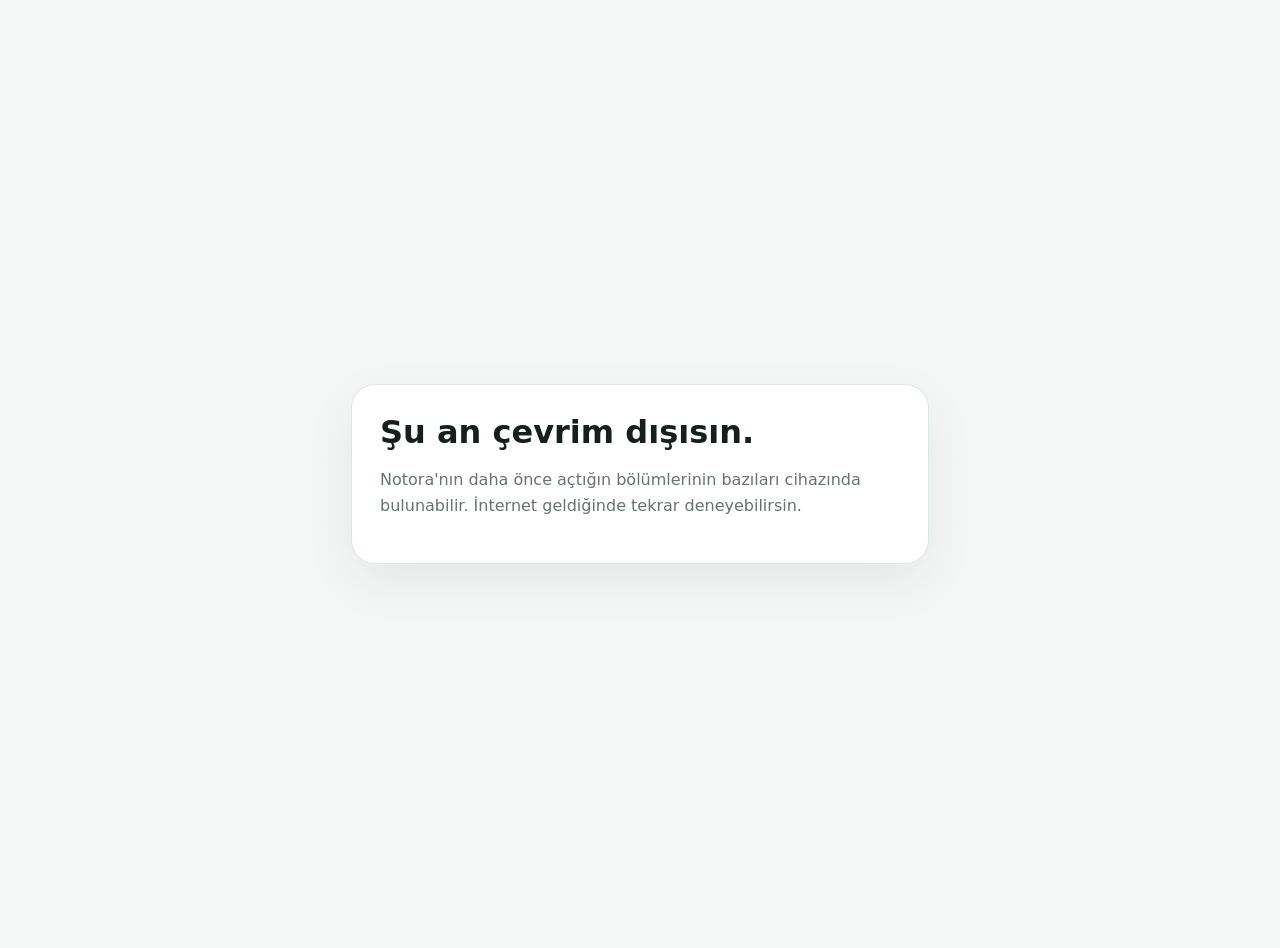
<file: offline.html>
<!doctype html><html lang="tr"><meta charset="utf-8"><meta name="viewport" content="width=device-width,initial-scale=1"><title>Notora — Çevrim dışı</title><style>body{font-family:system-ui;margin:0;background:#f4f7f5;color:#15201b;display:grid;place-items:center;min-height:100vh;padding:24px}.card{max-width:520px;background:#fff;border:1px solid #dfe8e3;border-radius:24px;padding:28px;box-shadow:0 18px 50px rgba(18,45,36,.07)}h1{margin:0 0 10px}p{color:#66746d;line-height:1.6}</style><div class="card"><h1>Şu an çevrim dışısın.</h1><p>Notora'nın daha önce açtığın bölümlerinin bazıları cihazında bulunabilir. İnternet geldiğinde tekrar deneyebilirsin.</p></div>
</file>
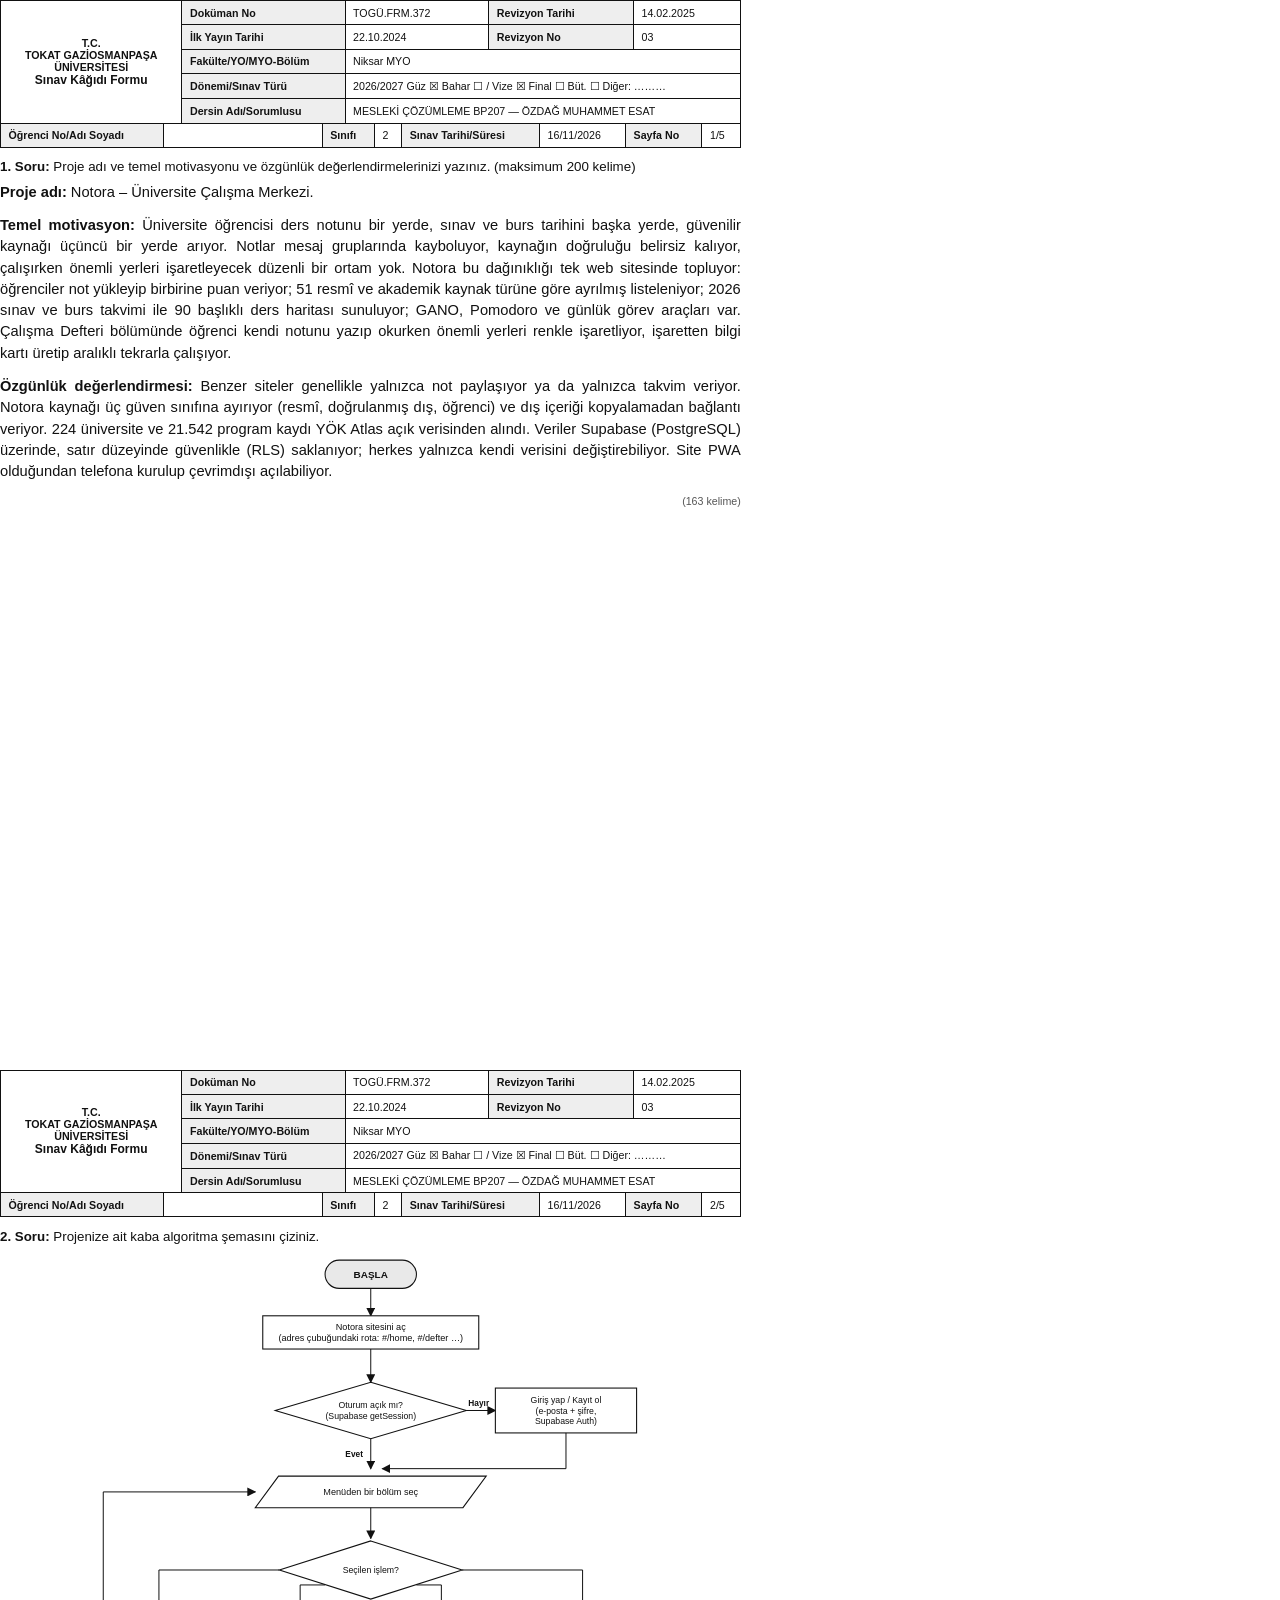
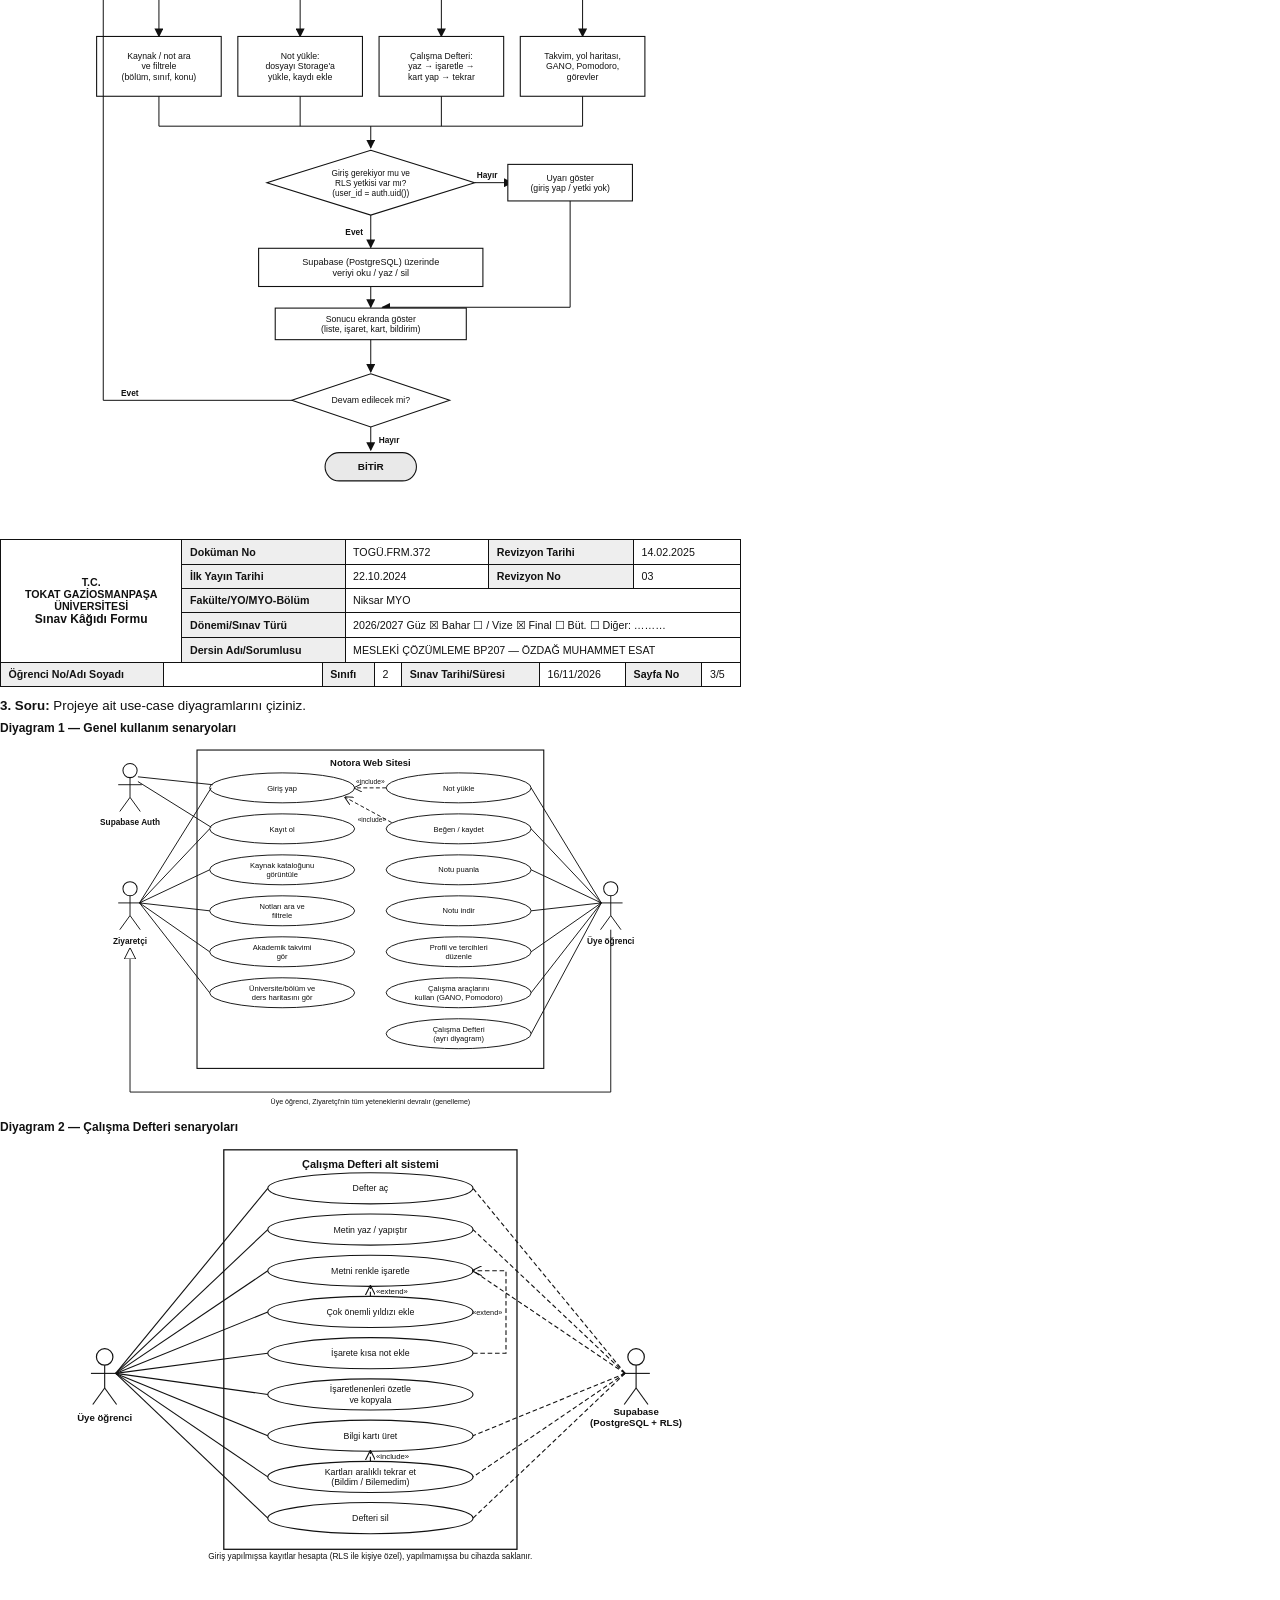
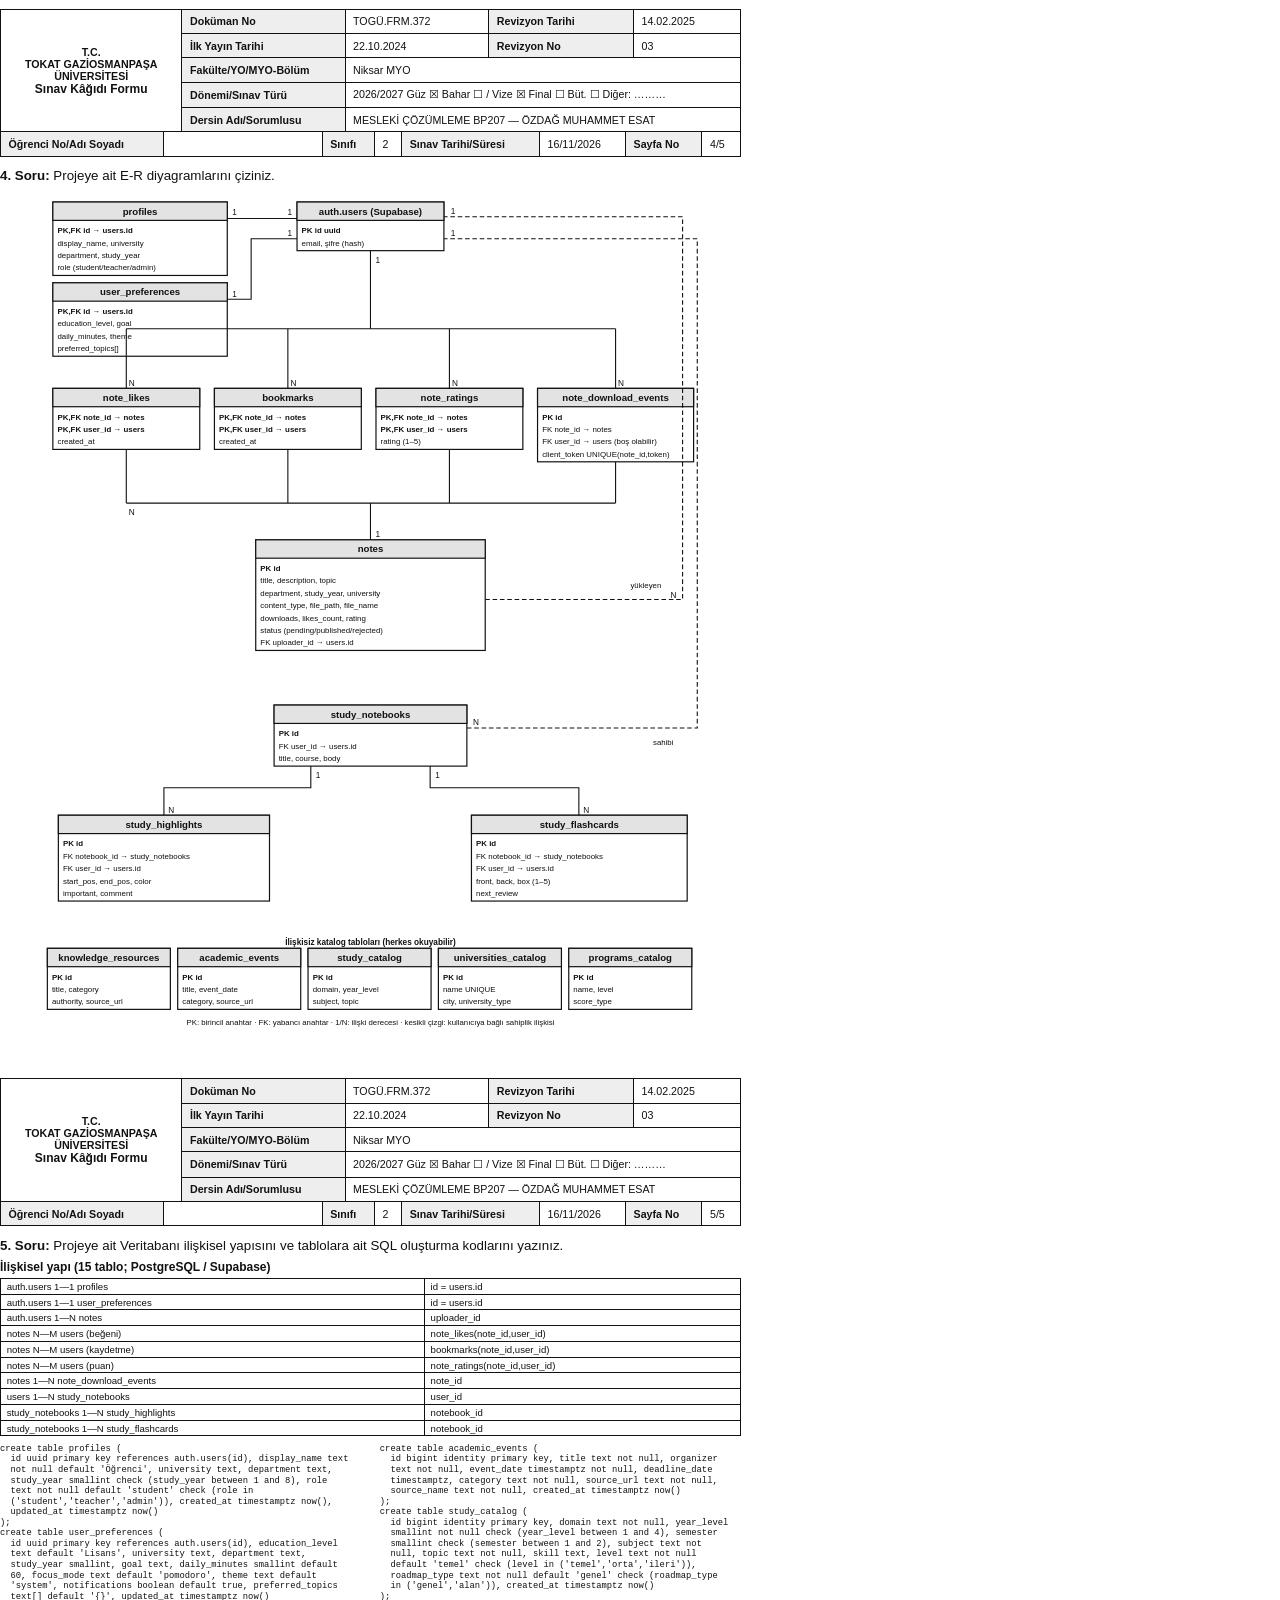
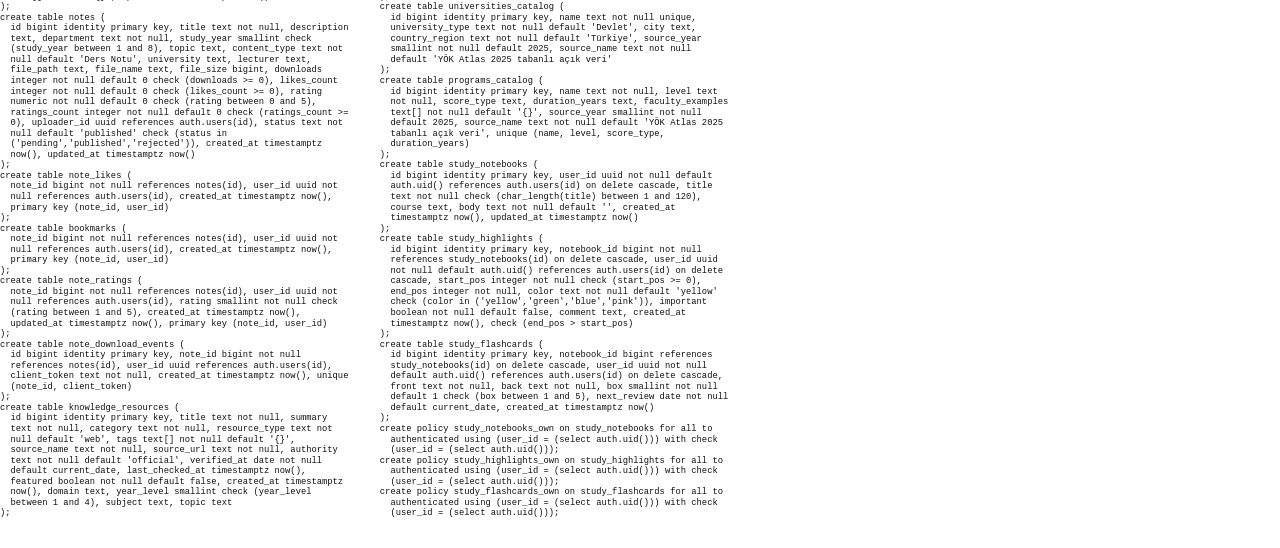
<file: belge/Notora_Sinav_Belgesi.html>
<!doctype html><html lang="tr"><head><meta charset="utf-8"><title>Notora — Mesleki Çözümleme Sınav Belgesi</title><style>
@page{size:A4;margin:7mm}
*{box-sizing:border-box}
html{color-scheme:light}body{font-family:Arial,Helvetica,sans-serif;color:#111;background:#fff;margin:0;font-size:10pt}
.sheet{width:196mm;height:283mm;page-break-after:always;overflow:hidden;position:relative}
.sheet:last-child{page-break-after:auto}
table{border-collapse:collapse;width:100%}
td{border:1px solid #111;padding:1.5mm 2mm;font-size:8pt;vertical-align:middle}
.hd td.logo{width:48mm;text-align:center;font-size:8pt}.hd .logo span{font-size:9pt;font-weight:bold}
.k{background:#eee;font-weight:bold;white-space:nowrap}
.hd2{margin-top:-1px}.hd2 .fill{width:42mm}
.q{margin:3mm 0 2mm;font-size:10pt}
.prose p{margin:0 0 3.2mm;line-height:1.45;font-size:11pt;text-align:justify}
.prose .wc{font-size:8pt;color:#555;text-align:right}
.dia-wrap{text-align:center}
.dia{width:100%;height:auto;font-family:Arial,Helvetica,sans-serif}
#p2 .dia{max-height:222mm;width:auto;max-width:100%}
.two .dia{max-height:98mm}
#p3 .two .dia:nth-of-type(2){max-height:112mm}
.cap{font-weight:bold;font-size:9pt;margin:2mm 0 1mm;text-align:left}
#p4 .dia{max-height:222mm;width:auto;max-width:100%}
.rel{margin-bottom:2mm}.rel td{font-size:7.2pt;padding:.5mm 1.5mm}
.sql{column-count:2;column-gap:5mm;font-family:Consolas,'Courier New',monospace;font-size:6.6pt;line-height:1.2;margin:0;white-space:pre-wrap;word-break:break-all}
</style></head><body>
<div class="sheet" id="p1">
 <table class="hd">
  <tr><td rowspan="5" class="logo"><b>T.C.<br>TOKAT GAZİOSMANPAŞA<br>ÜNİVERSİTESİ</b><br><span>Sınav Kâğıdı Formu</span></td>
      <td class="k">Doküman No</td><td>TOGÜ.FRM.372</td><td class="k">Revizyon Tarihi</td><td>14.02.2025</td></tr>
  <tr><td class="k">İlk Yayın Tarihi</td><td>22.10.2024</td><td class="k">Revizyon No</td><td>03</td></tr>
  <tr><td class="k">Fakülte/YO/MYO-Bölüm</td><td colspan="3">Niksar MYO</td></tr>
  <tr><td class="k">Dönemi/Sınav Türü</td><td colspan="3">2026/2027 Güz ☒ Bahar ☐ / Vize ☒ Final ☐ Büt. ☐ Diğer: ………</td></tr>
  <tr><td class="k">Dersin Adı/Sorumlusu</td><td colspan="3">MESLEKİ ÇÖZÜMLEME BP207 — ÖZDAĞ MUHAMMET ESAT</td></tr>
 </table>
 <table class="hd2"><tr><td class="k">Öğrenci No/Adı Soyadı</td><td class="fill">&nbsp;</td><td class="k">Sınıfı</td><td>2</td><td class="k">Sınav Tarihi/Süresi</td><td>16/11/2026</td><td class="k">Sayfa No</td><td>1/5</td></tr></table>
 <div class="q"><b>1. Soru:</b> Proje adı ve temel motivasyonu ve özgünlük değerlendirmelerinizi yazınız. (maksimum 200 kelime)</div>
<div class="body prose"><p><b>Proje adı:</b> Notora – Üniversite Çalışma Merkezi.</p><p><b>Temel motivasyon:</b> Üniversite öğrencisi ders notunu bir yerde, sınav ve burs tarihini başka yerde, güvenilir kaynağı üçüncü bir yerde arıyor. Notlar mesaj gruplarında kayboluyor, kaynağın doğruluğu belirsiz kalıyor, çalışırken önemli yerleri işaretleyecek düzenli bir ortam yok. Notora bu dağınıklığı tek web sitesinde topluyor: öğrenciler not yükleyip birbirine puan veriyor; 51 resmî ve akademik kaynak türüne göre ayrılmış listeleniyor; 2026 sınav ve burs takvimi ile 90 başlıklı ders haritası sunuluyor; GANO, Pomodoro ve günlük görev araçları var. Çalışma Defteri bölümünde öğrenci kendi notunu yazıp okurken önemli yerleri renkle işaretliyor, işaretten bilgi kartı üretip aralıklı tekrarla çalışıyor.</p><p><b>Özgünlük değerlendirmesi:</b> Benzer siteler genellikle yalnızca not paylaşıyor ya da yalnızca takvim veriyor. Notora kaynağı üç güven sınıfına ayırıyor (resmî, doğrulanmış dış, öğrenci) ve dış içeriği kopyalamadan bağlantı veriyor. 224 üniversite ve 21.542 program kaydı YÖK Atlas açık verisinden alındı. Veriler Supabase (PostgreSQL) üzerinde, satır düzeyinde güvenlikle (RLS) saklanıyor; herkes yalnızca kendi verisini değiştirebiliyor. Site PWA olduğundan telefona kurulup çevrimdışı açılabiliyor.</p><p class="wc">(163 kelime)</p></div></div>
<div class="sheet" id="p2">
 <table class="hd">
  <tr><td rowspan="5" class="logo"><b>T.C.<br>TOKAT GAZİOSMANPAŞA<br>ÜNİVERSİTESİ</b><br><span>Sınav Kâğıdı Formu</span></td>
      <td class="k">Doküman No</td><td>TOGÜ.FRM.372</td><td class="k">Revizyon Tarihi</td><td>14.02.2025</td></tr>
  <tr><td class="k">İlk Yayın Tarihi</td><td>22.10.2024</td><td class="k">Revizyon No</td><td>03</td></tr>
  <tr><td class="k">Fakülte/YO/MYO-Bölüm</td><td colspan="3">Niksar MYO</td></tr>
  <tr><td class="k">Dönemi/Sınav Türü</td><td colspan="3">2026/2027 Güz ☒ Bahar ☐ / Vize ☒ Final ☐ Büt. ☐ Diğer: ………</td></tr>
  <tr><td class="k">Dersin Adı/Sorumlusu</td><td colspan="3">MESLEKİ ÇÖZÜMLEME BP207 — ÖZDAĞ MUHAMMET ESAT</td></tr>
 </table>
 <table class="hd2"><tr><td class="k">Öğrenci No/Adı Soyadı</td><td class="fill">&nbsp;</td><td class="k">Sınıfı</td><td>2</td><td class="k">Sınav Tarihi/Süresi</td><td>16/11/2026</td><td class="k">Sayfa No</td><td>2/5</td></tr></table>
 <div class="q"><b>2. Soru:</b> Projenize ait kaba algoritma şemasını çiziniz.</div>
<div class="body dia-wrap"><svg xmlns="http://www.w3.org/2000/svg" viewBox="0 0 700 1010" class="dia" ><defs><marker id="ar" markerWidth="9" markerHeight="9" refX="8" refY="4.5" orient="auto"><path d="M0,0 L9,4.5 L0,9 z" fill="#111"/></marker><marker id="gen" markerWidth="12" markerHeight="12" refX="11" refY="6" orient="auto"><path d="M0,0 L12,6 L0,12 z" fill="#fff" stroke="#111"/></marker><marker id="ar2" markerWidth="9" markerHeight="9" refX="8" refY="4.5" orient="auto"><path d="M0,0 L9,4.5 L0,9" fill="none" stroke="#111"/></marker></defs><rect x="295" y="11" width="110" height="34" rx="17" fill="#e9e9e9" stroke="#111" stroke-width="1.3"/><text x="350" y="32.2" font-size="12" text-anchor="middle" font-weight="bold" fill="#111">BAŞLA</text><path d="M350,45 L350,78" fill="none" stroke="#111" stroke-width="1.2" marker-end="url(#ar)"/><rect x="220.0" y="78.0" width="260" height="40" fill="#fff" stroke="#111" stroke-width="1.3"/><text x="350" y="95.3" font-size="11" text-anchor="middle" font-weight="normal" fill="#111">Notora sitesini aç</text><text x="350" y="108.3" font-size="11" text-anchor="middle" font-weight="normal" fill="#111">(adres çubuğundaki rota: #/home, #/defter …)</text><path d="M350,118 L350,158" fill="none" stroke="#111" stroke-width="1.2" marker-end="url(#ar)"/><polygon points="350,158.0 465.0,192 350,226.0 235.0,192" fill="#fff" stroke="#111" stroke-width="1.3"/><text x="350" y="189.4" font-size="10.5" text-anchor="middle" font-weight="normal" fill="#111">Oturum açık mı?</text><text x="350" y="201.9" font-size="10.5" text-anchor="middle" font-weight="normal" fill="#111">(Supabase getSession)</text><path d="M465,192 L500,192" fill="none" stroke="#111" stroke-width="1.2" marker-end="url(#ar)"/><text x="480" y="186.5" font-size="10" text-anchor="middle" font-weight="bold" fill="#111">Hayır</text><rect x="500.0" y="165.0" width="170" height="54" fill="#fff" stroke="#111" stroke-width="1.3"/><text x="585" y="183.2" font-size="10.5" text-anchor="middle" font-weight="normal" fill="#111">Giriş yap / Kayıt ol</text><text x="585" y="195.7" font-size="10.5" text-anchor="middle" font-weight="normal" fill="#111">(e-posta + şifre,</text><text x="585" y="208.2" font-size="10.5" text-anchor="middle" font-weight="normal" fill="#111">Supabase Auth)</text><path d="M585,219 L585,262 L364,262" fill="none" stroke="#111" stroke-width="1.2" marker-end="url(#ar)"/><path d="M350,226 L350,262" fill="none" stroke="#111" stroke-width="1.2" marker-end="url(#ar)"/><text x="330" y="247.5" font-size="10" text-anchor="middle" font-weight="bold" fill="#111">Evet</text><polygon points="239.0,271.0 489.0,271.0 461.0,309.0 211.0,309.0" fill="#fff" stroke="#111" stroke-width="1.3"/><text x="350" y="293.9" font-size="11" text-anchor="middle" font-weight="normal" fill="#111">Menüden bir bölüm seç</text><path d="M350,309 L350,346" fill="none" stroke="#111" stroke-width="1.2" marker-end="url(#ar)"/><polygon points="350,349.0 460.0,384 350,419.0 240.0,384" fill="#fff" stroke="#111" stroke-width="1.3"/><text x="350" y="387.7" font-size="10.5" text-anchor="middle" font-weight="normal" fill="#111">Seçilen işlem?</text><path d="M240,384 L95,384 L95,464" fill="none" stroke="#111" stroke-width="1.2" marker-end="url(#ar)"/><path d="M295,402 L265,402 L265,464" fill="none" stroke="#111" stroke-width="1.2" marker-end="url(#ar)"/><path d="M405,402 L435,402 L435,464" fill="none" stroke="#111" stroke-width="1.2" marker-end="url(#ar)"/><path d="M460,384 L605,384 L605,464" fill="none" stroke="#111" stroke-width="1.2" marker-end="url(#ar)"/><rect x="20.0" y="464.0" width="150" height="72" fill="#fff" stroke="#111" stroke-width="1.3"/><text x="95" y="491.2" font-size="10.5" text-anchor="middle" font-weight="normal" fill="#111">Kaynak / not ara</text><text x="95" y="503.7" font-size="10.5" text-anchor="middle" font-weight="normal" fill="#111">ve filtrele</text><text x="95" y="516.2" font-size="10.5" text-anchor="middle" font-weight="normal" fill="#111">(bölüm, sınıf, konu)</text><rect x="190.0" y="464.0" width="150" height="72" fill="#fff" stroke="#111" stroke-width="1.3"/><text x="265" y="491.2" font-size="10.5" text-anchor="middle" font-weight="normal" fill="#111">Not yükle:</text><text x="265" y="503.7" font-size="10.5" text-anchor="middle" font-weight="normal" fill="#111">dosyayı Storage&#x27;a</text><text x="265" y="516.2" font-size="10.5" text-anchor="middle" font-weight="normal" fill="#111">yükle, kaydı ekle</text><rect x="360.0" y="464.0" width="150" height="72" fill="#fff" stroke="#111" stroke-width="1.3"/><text x="435" y="491.2" font-size="10.5" text-anchor="middle" font-weight="normal" fill="#111">Çalışma Defteri:</text><text x="435" y="503.7" font-size="10.5" text-anchor="middle" font-weight="normal" fill="#111">yaz → işaretle →</text><text x="435" y="516.2" font-size="10.5" text-anchor="middle" font-weight="normal" fill="#111">kart yap → tekrar</text><rect x="530.0" y="464.0" width="150" height="72" fill="#fff" stroke="#111" stroke-width="1.3"/><text x="605" y="491.2" font-size="10.5" text-anchor="middle" font-weight="normal" fill="#111">Takvim, yol haritası,</text><text x="605" y="503.7" font-size="10.5" text-anchor="middle" font-weight="normal" fill="#111">GANO, Pomodoro,</text><text x="605" y="516.2" font-size="10.5" text-anchor="middle" font-weight="normal" fill="#111">görevler</text><path d="M95,536 L95,572" fill="none" stroke="#111" stroke-width="1.2"/><path d="M265,536 L265,572" fill="none" stroke="#111" stroke-width="1.2"/><path d="M435,536 L435,572" fill="none" stroke="#111" stroke-width="1.2"/><path d="M605,536 L605,572" fill="none" stroke="#111" stroke-width="1.2"/><path d="M95,572 L605,572" fill="none" stroke="#111" stroke-width="1.2"/><path d="M350,572 L350,598" fill="none" stroke="#111" stroke-width="1.2" marker-end="url(#ar)"/><polygon points="350,601.0 475.0,640 350,679.0 225.0,640" fill="#fff" stroke="#111" stroke-width="1.3"/><text x="350" y="631.5" font-size="10" text-anchor="middle" font-weight="normal" fill="#111">Giriş gerekiyor mu ve</text><text x="350" y="643.5" font-size="10" text-anchor="middle" font-weight="normal" fill="#111">RLS yetkisi var mı?</text><text x="350" y="655.5" font-size="10" text-anchor="middle" font-weight="normal" fill="#111">(user_id = auth.uid())</text><path d="M475,640 L520,640" fill="none" stroke="#111" stroke-width="1.2" marker-end="url(#ar)"/><text x="490" y="634.5" font-size="10" text-anchor="middle" font-weight="bold" fill="#111">Hayır</text><rect x="515.0" y="618.0" width="150" height="44" fill="#fff" stroke="#111" stroke-width="1.3"/><text x="590" y="637.4" font-size="10.5" text-anchor="middle" font-weight="normal" fill="#111">Uyarı göster</text><text x="590" y="649.9" font-size="10.5" text-anchor="middle" font-weight="normal" fill="#111">(giriş yap / yetki yok)</text><path d="M590,662 L590,790 L364,790" fill="none" stroke="#111" stroke-width="1.2" marker-end="url(#ar)"/><path d="M350,679 L350,718" fill="none" stroke="#111" stroke-width="1.2" marker-end="url(#ar)"/><text x="330" y="703.5" font-size="10" text-anchor="middle" font-weight="bold" fill="#111">Evet</text><rect x="215.0" y="719.0" width="270" height="46" fill="#fff" stroke="#111" stroke-width="1.3"/><text x="350" y="739.4" font-size="11" text-anchor="middle" font-weight="normal" fill="#111">Supabase (PostgreSQL) üzerinde</text><text x="350" y="752.4" font-size="11" text-anchor="middle" font-weight="normal" fill="#111">veriyi oku / yaz / sil</text><path d="M350,765 L350,790" fill="none" stroke="#111" stroke-width="1.2" marker-end="url(#ar)"/><rect x="235.0" y="791.0" width="230" height="38" fill="#fff" stroke="#111" stroke-width="1.3"/><text x="350" y="807.4" font-size="10.5" text-anchor="middle" font-weight="normal" fill="#111">Sonucu ekranda göster</text><text x="350" y="819.9" font-size="10.5" text-anchor="middle" font-weight="normal" fill="#111">(liste, işaret, kart, bildirim)</text><path d="M350,829 L350,868" fill="none" stroke="#111" stroke-width="1.2" marker-end="url(#ar)"/><polygon points="350,870.0 445.0,902 350,934.0 255.0,902" fill="#fff" stroke="#111" stroke-width="1.3"/><text x="350" y="905.7" font-size="10.5" text-anchor="middle" font-weight="normal" fill="#111">Devam edilecek mi?</text><path d="M255,902 L28,902 L28,290 L211,290" fill="none" stroke="#111" stroke-width="1.2" marker-end="url(#ar)"/><text x="60" y="896.5" font-size="10" text-anchor="middle" font-weight="bold" fill="#111">Evet</text><path d="M350,934 L350,962" fill="none" stroke="#111" stroke-width="1.2" marker-end="url(#ar)"/><text x="372" y="953.5" font-size="10" text-anchor="middle" font-weight="bold" fill="#111">Hayır</text><rect x="295" y="965" width="110" height="34" rx="17" fill="#e9e9e9" stroke="#111" stroke-width="1.3"/><text x="350" y="986.2" font-size="12" text-anchor="middle" font-weight="bold" fill="#111">BİTİR</text></svg></div></div>
<div class="sheet" id="p3">
 <table class="hd">
  <tr><td rowspan="5" class="logo"><b>T.C.<br>TOKAT GAZİOSMANPAŞA<br>ÜNİVERSİTESİ</b><br><span>Sınav Kâğıdı Formu</span></td>
      <td class="k">Doküman No</td><td>TOGÜ.FRM.372</td><td class="k">Revizyon Tarihi</td><td>14.02.2025</td></tr>
  <tr><td class="k">İlk Yayın Tarihi</td><td>22.10.2024</td><td class="k">Revizyon No</td><td>03</td></tr>
  <tr><td class="k">Fakülte/YO/MYO-Bölüm</td><td colspan="3">Niksar MYO</td></tr>
  <tr><td class="k">Dönemi/Sınav Türü</td><td colspan="3">2026/2027 Güz ☒ Bahar ☐ / Vize ☒ Final ☐ Büt. ☐ Diğer: ………</td></tr>
  <tr><td class="k">Dersin Adı/Sorumlusu</td><td colspan="3">MESLEKİ ÇÖZÜMLEME BP207 — ÖZDAĞ MUHAMMET ESAT</td></tr>
 </table>
 <table class="hd2"><tr><td class="k">Öğrenci No/Adı Soyadı</td><td class="fill">&nbsp;</td><td class="k">Sınıfı</td><td>2</td><td class="k">Sınav Tarihi/Süresi</td><td>16/11/2026</td><td class="k">Sayfa No</td><td>3/5</td></tr></table>
 <div class="q"><b>3. Soru:</b> Projeye ait use-case diyagramlarını çiziniz.</div>
<div class="body dia-wrap two"><div class="cap">Diyagram 1 — Genel kullanım senaryoları</div><svg xmlns="http://www.w3.org/2000/svg" viewBox="0 0 700 470" class="dia" ><defs><marker id="ar" markerWidth="9" markerHeight="9" refX="8" refY="4.5" orient="auto"><path d="M0,0 L9,4.5 L0,9 z" fill="#111"/></marker><marker id="gen" markerWidth="12" markerHeight="12" refX="11" refY="6" orient="auto"><path d="M0,0 L12,6 L0,12 z" fill="#fff" stroke="#111"/></marker><marker id="ar2" markerWidth="9" markerHeight="9" refX="8" refY="4.5" orient="auto"><path d="M0,0 L9,4.5 L0,9" fill="none" stroke="#111"/></marker></defs><rect x="130" y="14" width="440" height="404" fill="none" stroke="#111" stroke-width="1.4"/><text x="350" y="34.2" font-size="12" text-anchor="middle" font-weight="bold" fill="#111">Notora Web Sitesi</text><ellipse cx="238" cy="62" rx="92" ry="19" fill="#fff" stroke="#111" stroke-width="1.2"/><text x="238" y="65.4" font-size="9.6" text-anchor="middle" font-weight="normal" fill="#111">Giriş yap</text><ellipse cx="238" cy="114" rx="92" ry="19" fill="#fff" stroke="#111" stroke-width="1.2"/><text x="238" y="117.4" font-size="9.6" text-anchor="middle" font-weight="normal" fill="#111">Kayıt ol</text><ellipse cx="238" cy="166" rx="92" ry="19" fill="#fff" stroke="#111" stroke-width="1.2"/><text x="238" y="163.6" font-size="9.6" text-anchor="middle" font-weight="normal" fill="#111">Kaynak kataloğunu</text><text x="238" y="175.2" font-size="9.6" text-anchor="middle" font-weight="normal" fill="#111">görüntüle</text><ellipse cx="238" cy="218" rx="92" ry="19" fill="#fff" stroke="#111" stroke-width="1.2"/><text x="238" y="215.6" font-size="9.6" text-anchor="middle" font-weight="normal" fill="#111">Notları ara ve</text><text x="238" y="227.2" font-size="9.6" text-anchor="middle" font-weight="normal" fill="#111">filtrele</text><ellipse cx="238" cy="270" rx="92" ry="19" fill="#fff" stroke="#111" stroke-width="1.2"/><text x="238" y="267.6" font-size="9.6" text-anchor="middle" font-weight="normal" fill="#111">Akademik takvimi</text><text x="238" y="279.2" font-size="9.6" text-anchor="middle" font-weight="normal" fill="#111">gör</text><ellipse cx="238" cy="322" rx="92" ry="19" fill="#fff" stroke="#111" stroke-width="1.2"/><text x="238" y="319.6" font-size="9.6" text-anchor="middle" font-weight="normal" fill="#111">Üniversite/bölüm ve</text><text x="238" y="331.2" font-size="9.6" text-anchor="middle" font-weight="normal" fill="#111">ders haritasını gör</text><ellipse cx="462" cy="62" rx="92" ry="19" fill="#fff" stroke="#111" stroke-width="1.2"/><text x="462" y="65.4" font-size="9.6" text-anchor="middle" font-weight="normal" fill="#111">Not yükle</text><ellipse cx="462" cy="114" rx="92" ry="19" fill="#fff" stroke="#111" stroke-width="1.2"/><text x="462" y="117.4" font-size="9.6" text-anchor="middle" font-weight="normal" fill="#111">Beğen / kaydet</text><ellipse cx="462" cy="166" rx="92" ry="19" fill="#fff" stroke="#111" stroke-width="1.2"/><text x="462" y="169.4" font-size="9.6" text-anchor="middle" font-weight="normal" fill="#111">Notu puanla</text><ellipse cx="462" cy="218" rx="92" ry="19" fill="#fff" stroke="#111" stroke-width="1.2"/><text x="462" y="221.4" font-size="9.6" text-anchor="middle" font-weight="normal" fill="#111">Notu indir</text><ellipse cx="462" cy="270" rx="92" ry="19" fill="#fff" stroke="#111" stroke-width="1.2"/><text x="462" y="267.6" font-size="9.6" text-anchor="middle" font-weight="normal" fill="#111">Profil ve tercihleri</text><text x="462" y="279.2" font-size="9.6" text-anchor="middle" font-weight="normal" fill="#111">düzenle</text><ellipse cx="462" cy="322" rx="92" ry="19" fill="#fff" stroke="#111" stroke-width="1.2"/><text x="462" y="319.6" font-size="9.6" text-anchor="middle" font-weight="normal" fill="#111">Çalışma araçlarını</text><text x="462" y="331.2" font-size="9.6" text-anchor="middle" font-weight="normal" fill="#111">kullan (GANO, Pomodoro)</text><ellipse cx="462" cy="374" rx="92" ry="19" fill="#fff" stroke="#111" stroke-width="1.2"/><text x="462" y="371.6" font-size="9.6" text-anchor="middle" font-weight="normal" fill="#111">Çalışma Defteri</text><text x="462" y="383.2" font-size="9.6" text-anchor="middle" font-weight="normal" fill="#111">(ayrı diyagram)</text><circle cx="45" cy="190" r="9" fill="#fff" stroke="#111" stroke-width="1.3"/><path d="M45,199 L45,224" fill="none" stroke="#111" stroke-width="1.2"/><path d="M30,208 L60,208" fill="none" stroke="#111" stroke-width="1.2"/><path d="M45,224 L32,242" fill="none" stroke="#111" stroke-width="1.2"/><path d="M45,224 L58,242" fill="none" stroke="#111" stroke-width="1.2"/><text x="45" y="259.7" font-size="10.5" text-anchor="middle" font-weight="bold" fill="#111">Ziyaretçi</text><circle cx="655" cy="190" r="9" fill="#fff" stroke="#111" stroke-width="1.3"/><path d="M655,199 L655,224" fill="none" stroke="#111" stroke-width="1.2"/><path d="M640,208 L670,208" fill="none" stroke="#111" stroke-width="1.2"/><path d="M655,224 L642,242" fill="none" stroke="#111" stroke-width="1.2"/><path d="M655,224 L668,242" fill="none" stroke="#111" stroke-width="1.2"/><text x="655" y="259.7" font-size="10.5" text-anchor="middle" font-weight="bold" fill="#111">Üye öğrenci</text><circle cx="45" cy="40" r="9" fill="#fff" stroke="#111" stroke-width="1.3"/><path d="M45,49 L45,74" fill="none" stroke="#111" stroke-width="1.2"/><path d="M30,58 L60,58" fill="none" stroke="#111" stroke-width="1.2"/><path d="M45,74 L32,92" fill="none" stroke="#111" stroke-width="1.2"/><path d="M45,74 L58,92" fill="none" stroke="#111" stroke-width="1.2"/><text x="45" y="109.7" font-size="10.5" text-anchor="middle" font-weight="bold" fill="#111">Supabase Auth</text><path d="M57,208 L148,62" fill="none" stroke="#111" stroke-width="1.2"/><path d="M57,208 L146,114" fill="none" stroke="#111" stroke-width="1.2"/><path d="M57,208 L146,166" fill="none" stroke="#111" stroke-width="1.2"/><path d="M57,208 L146,218" fill="none" stroke="#111" stroke-width="1.2"/><path d="M57,208 L146,270" fill="none" stroke="#111" stroke-width="1.2"/><path d="M57,208 L146,322" fill="none" stroke="#111" stroke-width="1.2"/><path d="M643,208 L554,62" fill="none" stroke="#111" stroke-width="1.2"/><path d="M643,208 L554,114" fill="none" stroke="#111" stroke-width="1.2"/><path d="M643,208 L554,166" fill="none" stroke="#111" stroke-width="1.2"/><path d="M643,208 L554,218" fill="none" stroke="#111" stroke-width="1.2"/><path d="M643,208 L554,270" fill="none" stroke="#111" stroke-width="1.2"/><path d="M643,208 L554,322" fill="none" stroke="#111" stroke-width="1.2"/><path d="M643,208 L554,374" fill="none" stroke="#111" stroke-width="1.2"/><path d="M55,48 L150,58" fill="none" stroke="#111" stroke-width="1.2"/><path d="M55,54 L148,112" fill="none" stroke="#111" stroke-width="1.2"/><path d="M370,62 L330,62" fill="none" stroke="#111" stroke-width="1.2" stroke-dasharray="5,3" marker-end="url(#ar2)"/><text x="350" y="57.0" font-size="8.5" text-anchor="middle" font-weight="normal" fill="#111">«include»</text><path d="M377,106 L318,74" fill="none" stroke="#111" stroke-width="1.2" stroke-dasharray="5,3" marker-end="url(#ar2)"/><text x="352" y="105.0" font-size="8.5" text-anchor="middle" font-weight="normal" fill="#111">«include»</text><path d="M655,242 L655,448 L45,448 L45,266" fill="none" stroke="#111" stroke-width="1.2" marker-end="url(#gen)"/><text x="350" y="463.1" font-size="9" text-anchor="middle" font-weight="normal" fill="#111">Üye öğrenci, Ziyaretçi&#x27;nin tüm yeteneklerini devralır (genelleme)</text></svg><div class="cap">Diyagram 2 — Çalışma Defteri senaryoları</div><svg xmlns="http://www.w3.org/2000/svg" viewBox="0 0 700 462" class="dia" ><defs><marker id="ar" markerWidth="9" markerHeight="9" refX="8" refY="4.5" orient="auto"><path d="M0,0 L9,4.5 L0,9 z" fill="#111"/></marker><marker id="gen" markerWidth="12" markerHeight="12" refX="11" refY="6" orient="auto"><path d="M0,0 L12,6 L0,12 z" fill="#fff" stroke="#111"/></marker><marker id="ar2" markerWidth="9" markerHeight="9" refX="8" refY="4.5" orient="auto"><path d="M0,0 L9,4.5 L0,9" fill="none" stroke="#111"/></marker></defs><rect x="190" y="14" width="320" height="436" fill="none" stroke="#111" stroke-width="1.4"/><text x="350" y="34.2" font-size="12" text-anchor="middle" font-weight="bold" fill="#111">Çalışma Defteri alt sistemi</text><ellipse cx="350" cy="56" rx="112" ry="17" fill="#fff" stroke="#111" stroke-width="1.2"/><text x="350" y="59.4" font-size="9.6" text-anchor="middle" font-weight="normal" fill="#111">Defter aç</text><ellipse cx="350" cy="101" rx="112" ry="17" fill="#fff" stroke="#111" stroke-width="1.2"/><text x="350" y="104.4" font-size="9.6" text-anchor="middle" font-weight="normal" fill="#111">Metin yaz / yapıştır</text><ellipse cx="350" cy="146" rx="112" ry="17" fill="#fff" stroke="#111" stroke-width="1.2"/><text x="350" y="149.4" font-size="9.6" text-anchor="middle" font-weight="normal" fill="#111">Metni renkle işaretle</text><ellipse cx="350" cy="191" rx="112" ry="17" fill="#fff" stroke="#111" stroke-width="1.2"/><text x="350" y="194.4" font-size="9.6" text-anchor="middle" font-weight="normal" fill="#111">Çok önemli yıldızı ekle</text><ellipse cx="350" cy="236" rx="112" ry="17" fill="#fff" stroke="#111" stroke-width="1.2"/><text x="350" y="239.4" font-size="9.6" text-anchor="middle" font-weight="normal" fill="#111">İşarete kısa not ekle</text><ellipse cx="350" cy="281" rx="112" ry="17" fill="#fff" stroke="#111" stroke-width="1.2"/><text x="350" y="278.6" font-size="9.6" text-anchor="middle" font-weight="normal" fill="#111">İşaretlenenleri özetle</text><text x="350" y="290.2" font-size="9.6" text-anchor="middle" font-weight="normal" fill="#111">ve kopyala</text><ellipse cx="350" cy="326" rx="112" ry="17" fill="#fff" stroke="#111" stroke-width="1.2"/><text x="350" y="329.4" font-size="9.6" text-anchor="middle" font-weight="normal" fill="#111">Bilgi kartı üret</text><ellipse cx="350" cy="371" rx="112" ry="17" fill="#fff" stroke="#111" stroke-width="1.2"/><text x="350" y="368.6" font-size="9.6" text-anchor="middle" font-weight="normal" fill="#111">Kartları aralıklı tekrar et</text><text x="350" y="380.2" font-size="9.6" text-anchor="middle" font-weight="normal" fill="#111">(Bildim / Bilemedim)</text><ellipse cx="350" cy="416" rx="112" ry="17" fill="#fff" stroke="#111" stroke-width="1.2"/><text x="350" y="419.4" font-size="9.6" text-anchor="middle" font-weight="normal" fill="#111">Defteri sil</text><circle cx="60" cy="240" r="9" fill="#fff" stroke="#111" stroke-width="1.3"/><path d="M60,249 L60,274" fill="none" stroke="#111" stroke-width="1.2"/><path d="M45,258 L75,258" fill="none" stroke="#111" stroke-width="1.2"/><path d="M60,274 L47,292" fill="none" stroke="#111" stroke-width="1.2"/><path d="M60,274 L73,292" fill="none" stroke="#111" stroke-width="1.2"/><text x="60" y="309.7" font-size="10.5" text-anchor="middle" font-weight="bold" fill="#111">Üye öğrenci</text><path d="M72,258 L238,56" fill="none" stroke="#111" stroke-width="1.2"/><path d="M72,258 L238,101" fill="none" stroke="#111" stroke-width="1.2"/><path d="M72,258 L238,146" fill="none" stroke="#111" stroke-width="1.2"/><path d="M72,258 L238,191" fill="none" stroke="#111" stroke-width="1.2"/><path d="M72,258 L238,236" fill="none" stroke="#111" stroke-width="1.2"/><path d="M72,258 L238,281" fill="none" stroke="#111" stroke-width="1.2"/><path d="M72,258 L238,326" fill="none" stroke="#111" stroke-width="1.2"/><path d="M72,258 L238,371" fill="none" stroke="#111" stroke-width="1.2"/><path d="M72,258 L238,416" fill="none" stroke="#111" stroke-width="1.2"/><circle cx="640" cy="240" r="9" fill="#fff" stroke="#111" stroke-width="1.3"/><path d="M640,249 L640,274" fill="none" stroke="#111" stroke-width="1.2"/><path d="M625,258 L655,258" fill="none" stroke="#111" stroke-width="1.2"/><path d="M640,274 L627,292" fill="none" stroke="#111" stroke-width="1.2"/><path d="M640,274 L653,292" fill="none" stroke="#111" stroke-width="1.2"/><text x="640" y="303.4" font-size="10.5" text-anchor="middle" font-weight="bold" fill="#111">Supabase</text><text x="640" y="315.9" font-size="10.5" text-anchor="middle" font-weight="bold" fill="#111">(PostgreSQL + RLS)</text><path d="M628,258 L462,56" fill="none" stroke="#111" stroke-width="1.2" stroke-dasharray="5,3"/><path d="M628,258 L462,101" fill="none" stroke="#111" stroke-width="1.2" stroke-dasharray="5,3"/><path d="M628,258 L462,146" fill="none" stroke="#111" stroke-width="1.2" stroke-dasharray="5,3"/><path d="M628,258 L462,326" fill="none" stroke="#111" stroke-width="1.2" stroke-dasharray="5,3"/><path d="M628,258 L462,371" fill="none" stroke="#111" stroke-width="1.2" stroke-dasharray="5,3"/><path d="M628,258 L462,416" fill="none" stroke="#111" stroke-width="1.2" stroke-dasharray="5,3"/><path d="M350,174 L350,163" fill="none" stroke="#111" stroke-width="1.2" stroke-dasharray="5,3" marker-end="url(#ar2)"/><text x="356" y="171.5" font-size="8.5" text-anchor="start" font-weight="normal" fill="#111">«extend»</text><path d="M462,236 L498,236 L498,146 L462,146" fill="none" stroke="#111" stroke-width="1.2" stroke-dasharray="5,3" marker-end="url(#ar2)"/><text x="430" y="216.8" font-size="8" text-anchor="middle" font-weight="normal" fill="#111"></text><text x="494" y="193.8" font-size="8" text-anchor="end" font-weight="normal" fill="#111">«extend»</text><path d="M350,354 L350,343" fill="none" stroke="#111" stroke-width="1.2" stroke-dasharray="5,3" marker-end="url(#ar2)"/><text x="356" y="351.5" font-size="8.5" text-anchor="start" font-weight="normal" fill="#111">«include»</text><text x="350" y="461.1" font-size="9" text-anchor="middle" font-weight="normal" fill="#111">Giriş yapılmışsa kayıtlar hesapta (RLS ile kişiye özel), yapılmamışsa bu cihazda saklanır.</text></svg></div></div>
<div class="sheet" id="p4">
 <table class="hd">
  <tr><td rowspan="5" class="logo"><b>T.C.<br>TOKAT GAZİOSMANPAŞA<br>ÜNİVERSİTESİ</b><br><span>Sınav Kâğıdı Formu</span></td>
      <td class="k">Doküman No</td><td>TOGÜ.FRM.372</td><td class="k">Revizyon Tarihi</td><td>14.02.2025</td></tr>
  <tr><td class="k">İlk Yayın Tarihi</td><td>22.10.2024</td><td class="k">Revizyon No</td><td>03</td></tr>
  <tr><td class="k">Fakülte/YO/MYO-Bölüm</td><td colspan="3">Niksar MYO</td></tr>
  <tr><td class="k">Dönemi/Sınav Türü</td><td colspan="3">2026/2027 Güz ☒ Bahar ☐ / Vize ☒ Final ☐ Büt. ☐ Diğer: ………</td></tr>
  <tr><td class="k">Dersin Adı/Sorumlusu</td><td colspan="3">MESLEKİ ÇÖZÜMLEME BP207 — ÖZDAĞ MUHAMMET ESAT</td></tr>
 </table>
 <table class="hd2"><tr><td class="k">Öğrenci No/Adı Soyadı</td><td class="fill">&nbsp;</td><td class="k">Sınıfı</td><td>2</td><td class="k">Sınav Tarihi/Süresi</td><td>16/11/2026</td><td class="k">Sayfa No</td><td>4/5</td></tr></table>
 <div class="q"><b>4. Soru:</b> Projeye ait E-R diyagramlarını çiziniz.</div>
<div class="body dia-wrap"><svg xmlns="http://www.w3.org/2000/svg" viewBox="0 0 720 914" class="dia" ><defs><marker id="ar" markerWidth="9" markerHeight="9" refX="8" refY="4.5" orient="auto"><path d="M0,0 L9,4.5 L0,9 z" fill="#111"/></marker><marker id="gen" markerWidth="12" markerHeight="12" refX="11" refY="6" orient="auto"><path d="M0,0 L12,6 L0,12 z" fill="#fff" stroke="#111"/></marker><marker id="ar2" markerWidth="9" markerHeight="9" refX="8" refY="4.5" orient="auto"><path d="M0,0 L9,4.5 L0,9" fill="none" stroke="#111"/></marker></defs><rect x="280" y="12" width="160" height="53.0" fill="#fff" stroke="#111" stroke-width="1.3"/><rect x="280" y="12" width="160" height="20" fill="#e3e3e3" stroke="#111" stroke-width="1.3"/><text x="360.0" y="25.7" font-size="10.5" text-anchor="middle" font-weight="bold" fill="#111">auth.users (Supabase)</text><text x="285" y="46.0" font-size="8.6" text-anchor="start" font-weight="bold" fill="#111">PK id uuid</text><text x="285" y="59.5" font-size="8.6" text-anchor="start" font-weight="normal" fill="#111">email, şifre (hash)</text><rect x="14" y="12" width="190" height="80.0" fill="#fff" stroke="#111" stroke-width="1.3"/><rect x="14" y="12" width="190" height="20" fill="#e3e3e3" stroke="#111" stroke-width="1.3"/><text x="109.0" y="25.7" font-size="10.5" text-anchor="middle" font-weight="bold" fill="#111">profiles</text><text x="19" y="46.0" font-size="8.6" text-anchor="start" font-weight="bold" fill="#111">PK,FK id → users.id</text><text x="19" y="59.5" font-size="8.6" text-anchor="start" font-weight="normal" fill="#111">display_name, university</text><text x="19" y="73.0" font-size="8.6" text-anchor="start" font-weight="normal" fill="#111">department, study_year</text><text x="19" y="86.5" font-size="8.6" text-anchor="start" font-weight="normal" fill="#111">role (student/teacher/admin)</text><rect x="14" y="100" width="190" height="80.0" fill="#fff" stroke="#111" stroke-width="1.3"/><rect x="14" y="100" width="190" height="20" fill="#e3e3e3" stroke="#111" stroke-width="1.3"/><text x="109.0" y="113.7" font-size="10.5" text-anchor="middle" font-weight="bold" fill="#111">user_preferences</text><text x="19" y="134.0" font-size="8.6" text-anchor="start" font-weight="bold" fill="#111">PK,FK id → users.id</text><text x="19" y="147.5" font-size="8.6" text-anchor="start" font-weight="normal" fill="#111">education_level, goal</text><text x="19" y="161.0" font-size="8.6" text-anchor="start" font-weight="normal" fill="#111">daily_minutes, theme</text><text x="19" y="174.5" font-size="8.6" text-anchor="start" font-weight="normal" fill="#111">preferred_topics[]</text><rect x="14" y="215" width="160" height="66.5" fill="#fff" stroke="#111" stroke-width="1.3"/><rect x="14" y="215" width="160" height="20" fill="#e3e3e3" stroke="#111" stroke-width="1.3"/><text x="94.0" y="228.7" font-size="10.5" text-anchor="middle" font-weight="bold" fill="#111">note_likes</text><text x="19" y="249.0" font-size="8.6" text-anchor="start" font-weight="bold" fill="#111">PK,FK note_id → notes</text><text x="19" y="262.5" font-size="8.6" text-anchor="start" font-weight="bold" fill="#111">PK,FK user_id → users</text><text x="19" y="276.0" font-size="8.6" text-anchor="start" font-weight="normal" fill="#111">created_at</text><rect x="190" y="215" width="160" height="66.5" fill="#fff" stroke="#111" stroke-width="1.3"/><rect x="190" y="215" width="160" height="20" fill="#e3e3e3" stroke="#111" stroke-width="1.3"/><text x="270.0" y="228.7" font-size="10.5" text-anchor="middle" font-weight="bold" fill="#111">bookmarks</text><text x="195" y="249.0" font-size="8.6" text-anchor="start" font-weight="bold" fill="#111">PK,FK note_id → notes</text><text x="195" y="262.5" font-size="8.6" text-anchor="start" font-weight="bold" fill="#111">PK,FK user_id → users</text><text x="195" y="276.0" font-size="8.6" text-anchor="start" font-weight="normal" fill="#111">created_at</text><rect x="366" y="215" width="160" height="66.5" fill="#fff" stroke="#111" stroke-width="1.3"/><rect x="366" y="215" width="160" height="20" fill="#e3e3e3" stroke="#111" stroke-width="1.3"/><text x="446.0" y="228.7" font-size="10.5" text-anchor="middle" font-weight="bold" fill="#111">note_ratings</text><text x="371" y="249.0" font-size="8.6" text-anchor="start" font-weight="bold" fill="#111">PK,FK note_id → notes</text><text x="371" y="262.5" font-size="8.6" text-anchor="start" font-weight="bold" fill="#111">PK,FK user_id → users</text><text x="371" y="276.0" font-size="8.6" text-anchor="start" font-weight="normal" fill="#111">rating (1–5)</text><rect x="542" y="215" width="170" height="80.0" fill="#fff" stroke="#111" stroke-width="1.3"/><rect x="542" y="215" width="170" height="20" fill="#e3e3e3" stroke="#111" stroke-width="1.3"/><text x="627.0" y="228.7" font-size="10.5" text-anchor="middle" font-weight="bold" fill="#111">note_download_events</text><text x="547" y="249.0" font-size="8.6" text-anchor="start" font-weight="bold" fill="#111">PK id</text><text x="547" y="262.5" font-size="8.6" text-anchor="start" font-weight="normal" fill="#111">FK note_id → notes</text><text x="547" y="276.0" font-size="8.6" text-anchor="start" font-weight="normal" fill="#111">FK user_id → users (boş olabilir)</text><text x="547" y="289.5" font-size="8.6" text-anchor="start" font-weight="normal" fill="#111">client_token  UNIQUE(note_id,token)</text><rect x="235" y="380" width="250" height="120.5" fill="#fff" stroke="#111" stroke-width="1.3"/><rect x="235" y="380" width="250" height="20" fill="#e3e3e3" stroke="#111" stroke-width="1.3"/><text x="360.0" y="393.7" font-size="10.5" text-anchor="middle" font-weight="bold" fill="#111">notes</text><text x="240" y="414.0" font-size="8.6" text-anchor="start" font-weight="bold" fill="#111">PK id</text><text x="240" y="427.5" font-size="8.6" text-anchor="start" font-weight="normal" fill="#111">title, description, topic</text><text x="240" y="441.0" font-size="8.6" text-anchor="start" font-weight="normal" fill="#111">department, study_year, university</text><text x="240" y="454.5" font-size="8.6" text-anchor="start" font-weight="normal" fill="#111">content_type, file_path, file_name</text><text x="240" y="468.0" font-size="8.6" text-anchor="start" font-weight="normal" fill="#111">downloads, likes_count, rating</text><text x="240" y="481.5" font-size="8.6" text-anchor="start" font-weight="normal" fill="#111">status (pending/published/rejected)</text><text x="240" y="495.0" font-size="8.6" text-anchor="start" font-weight="normal" fill="#111">FK uploader_id → users.id</text><rect x="255" y="560" width="210" height="66.5" fill="#fff" stroke="#111" stroke-width="1.3"/><rect x="255" y="560" width="210" height="20" fill="#e3e3e3" stroke="#111" stroke-width="1.3"/><text x="360.0" y="573.7" font-size="10.5" text-anchor="middle" font-weight="bold" fill="#111">study_notebooks</text><text x="260" y="594.0" font-size="8.6" text-anchor="start" font-weight="bold" fill="#111">PK id</text><text x="260" y="607.5" font-size="8.6" text-anchor="start" font-weight="normal" fill="#111">FK user_id → users.id</text><text x="260" y="621.0" font-size="8.6" text-anchor="start" font-weight="normal" fill="#111">title, course, body</text><rect x="20" y="680" width="230" height="93.5" fill="#fff" stroke="#111" stroke-width="1.3"/><rect x="20" y="680" width="230" height="20" fill="#e3e3e3" stroke="#111" stroke-width="1.3"/><text x="135.0" y="693.7" font-size="10.5" text-anchor="middle" font-weight="bold" fill="#111">study_highlights</text><text x="25" y="714.0" font-size="8.6" text-anchor="start" font-weight="bold" fill="#111">PK id</text><text x="25" y="727.5" font-size="8.6" text-anchor="start" font-weight="normal" fill="#111">FK notebook_id → study_notebooks</text><text x="25" y="741.0" font-size="8.6" text-anchor="start" font-weight="normal" fill="#111">FK user_id → users.id</text><text x="25" y="754.5" font-size="8.6" text-anchor="start" font-weight="normal" fill="#111">start_pos, end_pos, color</text><text x="25" y="768.0" font-size="8.6" text-anchor="start" font-weight="normal" fill="#111">important, comment</text><rect x="470" y="680" width="235" height="93.5" fill="#fff" stroke="#111" stroke-width="1.3"/><rect x="470" y="680" width="235" height="20" fill="#e3e3e3" stroke="#111" stroke-width="1.3"/><text x="587.5" y="693.7" font-size="10.5" text-anchor="middle" font-weight="bold" fill="#111">study_flashcards</text><text x="475" y="714.0" font-size="8.6" text-anchor="start" font-weight="bold" fill="#111">PK id</text><text x="475" y="727.5" font-size="8.6" text-anchor="start" font-weight="normal" fill="#111">FK notebook_id → study_notebooks</text><text x="475" y="741.0" font-size="8.6" text-anchor="start" font-weight="normal" fill="#111">FK user_id → users.id</text><text x="475" y="754.5" font-size="8.6" text-anchor="start" font-weight="normal" fill="#111">front, back, box (1–5)</text><text x="475" y="768.0" font-size="8.6" text-anchor="start" font-weight="normal" fill="#111">next_review</text><rect x="8" y="825" width="134" height="66.5" fill="#fff" stroke="#111" stroke-width="1.3"/><rect x="8" y="825" width="134" height="20" fill="#e3e3e3" stroke="#111" stroke-width="1.3"/><text x="75.0" y="838.7" font-size="10.5" text-anchor="middle" font-weight="bold" fill="#111">knowledge_resources</text><text x="13" y="859.0" font-size="8.6" text-anchor="start" font-weight="bold" fill="#111">PK id</text><text x="13" y="872.5" font-size="8.6" text-anchor="start" font-weight="normal" fill="#111">title, category</text><text x="13" y="886.0" font-size="8.6" text-anchor="start" font-weight="normal" fill="#111">authority, source_url</text><rect x="150" y="825" width="134" height="66.5" fill="#fff" stroke="#111" stroke-width="1.3"/><rect x="150" y="825" width="134" height="20" fill="#e3e3e3" stroke="#111" stroke-width="1.3"/><text x="217.0" y="838.7" font-size="10.5" text-anchor="middle" font-weight="bold" fill="#111">academic_events</text><text x="155" y="859.0" font-size="8.6" text-anchor="start" font-weight="bold" fill="#111">PK id</text><text x="155" y="872.5" font-size="8.6" text-anchor="start" font-weight="normal" fill="#111">title, event_date</text><text x="155" y="886.0" font-size="8.6" text-anchor="start" font-weight="normal" fill="#111">category, source_url</text><rect x="292" y="825" width="134" height="66.5" fill="#fff" stroke="#111" stroke-width="1.3"/><rect x="292" y="825" width="134" height="20" fill="#e3e3e3" stroke="#111" stroke-width="1.3"/><text x="359.0" y="838.7" font-size="10.5" text-anchor="middle" font-weight="bold" fill="#111">study_catalog</text><text x="297" y="859.0" font-size="8.6" text-anchor="start" font-weight="bold" fill="#111">PK id</text><text x="297" y="872.5" font-size="8.6" text-anchor="start" font-weight="normal" fill="#111">domain, year_level</text><text x="297" y="886.0" font-size="8.6" text-anchor="start" font-weight="normal" fill="#111">subject, topic</text><rect x="434" y="825" width="134" height="66.5" fill="#fff" stroke="#111" stroke-width="1.3"/><rect x="434" y="825" width="134" height="20" fill="#e3e3e3" stroke="#111" stroke-width="1.3"/><text x="501.0" y="838.7" font-size="10.5" text-anchor="middle" font-weight="bold" fill="#111">universities_catalog</text><text x="439" y="859.0" font-size="8.6" text-anchor="start" font-weight="bold" fill="#111">PK id</text><text x="439" y="872.5" font-size="8.6" text-anchor="start" font-weight="normal" fill="#111">name UNIQUE</text><text x="439" y="886.0" font-size="8.6" text-anchor="start" font-weight="normal" fill="#111">city, university_type</text><rect x="576" y="825" width="134" height="66.5" fill="#fff" stroke="#111" stroke-width="1.3"/><rect x="576" y="825" width="134" height="20" fill="#e3e3e3" stroke="#111" stroke-width="1.3"/><text x="643.0" y="838.7" font-size="10.5" text-anchor="middle" font-weight="bold" fill="#111">programs_catalog</text><text x="581" y="859.0" font-size="8.6" text-anchor="start" font-weight="bold" fill="#111">PK id</text><text x="581" y="872.5" font-size="8.6" text-anchor="start" font-weight="normal" fill="#111">name, level</text><text x="581" y="886.0" font-size="8.6" text-anchor="start" font-weight="normal" fill="#111">score_type</text><text x="360" y="821.1" font-size="9" text-anchor="middle" font-weight="bold" fill="#111">İlişkisiz katalog tabloları (herkes okuyabilir)</text><path d="M280,30 L204,30" fill="none" stroke="#111" stroke-width="1.2"/><text x="272" y="26.1" font-size="9" text-anchor="middle" font-weight="normal" fill="#111">1</text><text x="212" y="26.1" font-size="9" text-anchor="middle" font-weight="normal" fill="#111">1</text><path d="M280,52 L230,52 L230,118 L204,118" fill="none" stroke="#111" stroke-width="1.2"/><text x="272" y="49.1" font-size="9" text-anchor="middle" font-weight="normal" fill="#111">1</text><text x="212" y="115.2" font-size="9" text-anchor="middle" font-weight="normal" fill="#111">1</text><path d="M360,65.0 L360,150" fill="none" stroke="#111" stroke-width="1.2"/><path d="M94,150 L627,150" fill="none" stroke="#111" stroke-width="1.2"/><path d="M94.0,150 L94.0,215" fill="none" stroke="#111" stroke-width="1.2"/><text x="100.0" y="212.2" font-size="9" text-anchor="middle" font-weight="normal" fill="#111">N</text><path d="M270.0,150 L270.0,215" fill="none" stroke="#111" stroke-width="1.2"/><text x="276.0" y="212.2" font-size="9" text-anchor="middle" font-weight="normal" fill="#111">N</text><path d="M446.0,150 L446.0,215" fill="none" stroke="#111" stroke-width="1.2"/><text x="452.0" y="212.2" font-size="9" text-anchor="middle" font-weight="normal" fill="#111">N</text><path d="M627.0,150 L627.0,215" fill="none" stroke="#111" stroke-width="1.2"/><text x="633.0" y="212.2" font-size="9" text-anchor="middle" font-weight="normal" fill="#111">N</text><text x="368" y="78.2" font-size="9" text-anchor="middle" font-weight="normal" fill="#111">1</text><path d="M94.0,281.5 L94.0,340" fill="none" stroke="#111" stroke-width="1.2"/><path d="M270.0,281.5 L270.0,340" fill="none" stroke="#111" stroke-width="1.2"/><path d="M446.0,281.5 L446.0,340" fill="none" stroke="#111" stroke-width="1.2"/><path d="M627.0,295.0 L627.0,340" fill="none" stroke="#111" stroke-width="1.2"/><path d="M94,340 L627,340" fill="none" stroke="#111" stroke-width="1.2"/><path d="M360,340 L360,380" fill="none" stroke="#111" stroke-width="1.2"/><text x="368" y="377.1" font-size="9" text-anchor="middle" font-weight="normal" fill="#111">1</text><text x="100" y="353.1" font-size="9" text-anchor="middle" font-weight="normal" fill="#111">N</text><path d="M485,445 L700,445 L700,28 L440,28" fill="none" stroke="#111" stroke-width="1.2" stroke-dasharray="5,3"/><text x="690" y="443.1" font-size="9" text-anchor="middle" font-weight="normal" fill="#111">N</text><text x="450" y="25.1" font-size="9" text-anchor="middle" font-weight="normal" fill="#111">1</text><text x="660" y="433.0" font-size="8.5" text-anchor="middle" font-weight="normal" fill="#111">yükleyen</text><path d="M465,585 L716,585 L716,52 L440,52" fill="none" stroke="#111" stroke-width="1.2" stroke-dasharray="5,3"/><text x="475" y="582.1" font-size="9" text-anchor="middle" font-weight="normal" fill="#111">N</text><text x="450" y="49.1" font-size="9" text-anchor="middle" font-weight="normal" fill="#111">1</text><text x="690" y="603.0" font-size="8.5" text-anchor="end" font-weight="normal" fill="#111">sahibi</text><path d="M295,626.5 L295,650 L135,650 L135,680" fill="none" stroke="#111" stroke-width="1.2"/><path d="M425,626.5 L425,650 L587,650 L587,680" fill="none" stroke="#111" stroke-width="1.2"/><text x="303" y="639.6" font-size="9" text-anchor="middle" font-weight="normal" fill="#111">1</text><text x="143" y="677.1" font-size="9" text-anchor="middle" font-weight="normal" fill="#111">N</text><text x="433" y="639.6" font-size="9" text-anchor="middle" font-weight="normal" fill="#111">1</text><text x="595" y="677.1" font-size="9" text-anchor="middle" font-weight="normal" fill="#111">N</text><text x="360" y="909.0" font-size="8.5" text-anchor="middle" font-weight="normal" fill="#111">PK: birincil anahtar · FK: yabancı anahtar · 1/N: ilişki derecesi · kesikli çizgi: kullanıcıya bağlı sahiplik ilişkisi</text></svg></div></div>
<div class="sheet" id="p5">
 <table class="hd">
  <tr><td rowspan="5" class="logo"><b>T.C.<br>TOKAT GAZİOSMANPAŞA<br>ÜNİVERSİTESİ</b><br><span>Sınav Kâğıdı Formu</span></td>
      <td class="k">Doküman No</td><td>TOGÜ.FRM.372</td><td class="k">Revizyon Tarihi</td><td>14.02.2025</td></tr>
  <tr><td class="k">İlk Yayın Tarihi</td><td>22.10.2024</td><td class="k">Revizyon No</td><td>03</td></tr>
  <tr><td class="k">Fakülte/YO/MYO-Bölüm</td><td colspan="3">Niksar MYO</td></tr>
  <tr><td class="k">Dönemi/Sınav Türü</td><td colspan="3">2026/2027 Güz ☒ Bahar ☐ / Vize ☒ Final ☐ Büt. ☐ Diğer: ………</td></tr>
  <tr><td class="k">Dersin Adı/Sorumlusu</td><td colspan="3">MESLEKİ ÇÖZÜMLEME BP207 — ÖZDAĞ MUHAMMET ESAT</td></tr>
 </table>
 <table class="hd2"><tr><td class="k">Öğrenci No/Adı Soyadı</td><td class="fill">&nbsp;</td><td class="k">Sınıfı</td><td>2</td><td class="k">Sınav Tarihi/Süresi</td><td>16/11/2026</td><td class="k">Sayfa No</td><td>5/5</td></tr></table>
 <div class="q"><b>5. Soru:</b> Projeye ait Veritabanı ilişkisel yapısını ve tablolara ait SQL oluşturma kodlarını yazınız.</div>
<div class="body sqlpage"><div class="cap">İlişkisel yapı (15 tablo; PostgreSQL / Supabase)</div><table class='rel'><tr><td>auth.users 1—1 profiles</td><td>id = users.id</td></tr><tr><td>auth.users 1—1 user_preferences</td><td>id = users.id</td></tr><tr><td>auth.users 1—N notes</td><td>uploader_id</td></tr><tr><td>notes N—M users (beğeni)</td><td>note_likes(note_id,user_id)</td></tr><tr><td>notes N—M users (kaydetme)</td><td>bookmarks(note_id,user_id)</td></tr><tr><td>notes N—M users (puan)</td><td>note_ratings(note_id,user_id)</td></tr><tr><td>notes 1—N note_download_events</td><td>note_id</td></tr><tr><td>users 1—N study_notebooks</td><td>user_id</td></tr><tr><td>study_notebooks 1—N study_highlights</td><td>notebook_id</td></tr><tr><td>study_notebooks 1—N study_flashcards</td><td>notebook_id</td></tr></table><pre class="sql">create table profiles (
  id uuid primary key references auth.users(id), display_name text
  not null default &#x27;Öğrenci&#x27;, university text, department text,
  study_year smallint check (study_year between 1 and 8), role
  text not null default &#x27;student&#x27; check (role in
  (&#x27;student&#x27;,&#x27;teacher&#x27;,&#x27;admin&#x27;)), created_at timestamptz now(),
  updated_at timestamptz now()
);
create table user_preferences (
  id uuid primary key references auth.users(id), education_level
  text default &#x27;Lisans&#x27;, university text, department text,
  study_year smallint, goal text, daily_minutes smallint default
  60, focus_mode text default &#x27;pomodoro&#x27;, theme text default
  &#x27;system&#x27;, notifications boolean default true, preferred_topics
  text[] default &#x27;{}&#x27;, updated_at timestamptz now()
);
create table notes (
  id bigint identity primary key, title text not null, description
  text, department text not null, study_year smallint check
  (study_year between 1 and 8), topic text, content_type text not
  null default &#x27;Ders Notu&#x27;, university text, lecturer text,
  file_path text, file_name text, file_size bigint, downloads
  integer not null default 0 check (downloads &gt;= 0), likes_count
  integer not null default 0 check (likes_count &gt;= 0), rating
  numeric not null default 0 check (rating between 0 and 5),
  ratings_count integer not null default 0 check (ratings_count &gt;=
  0), uploader_id uuid references auth.users(id), status text not
  null default &#x27;published&#x27; check (status in
  (&#x27;pending&#x27;,&#x27;published&#x27;,&#x27;rejected&#x27;)), created_at timestamptz
  now(), updated_at timestamptz now()
);
create table note_likes (
  note_id bigint not null references notes(id), user_id uuid not
  null references auth.users(id), created_at timestamptz now(),
  primary key (note_id, user_id)
);
create table bookmarks (
  note_id bigint not null references notes(id), user_id uuid not
  null references auth.users(id), created_at timestamptz now(),
  primary key (note_id, user_id)
);
create table note_ratings (
  note_id bigint not null references notes(id), user_id uuid not
  null references auth.users(id), rating smallint not null check
  (rating between 1 and 5), created_at timestamptz now(),
  updated_at timestamptz now(), primary key (note_id, user_id)
);
create table note_download_events (
  id bigint identity primary key, note_id bigint not null
  references notes(id), user_id uuid references auth.users(id),
  client_token text not null, created_at timestamptz now(), unique
  (note_id, client_token)
);
create table knowledge_resources (
  id bigint identity primary key, title text not null, summary
  text not null, category text not null, resource_type text not
  null default &#x27;web&#x27;, tags text[] not null default &#x27;{}&#x27;,
  source_name text not null, source_url text not null, authority
  text not null default &#x27;official&#x27;, verified_at date not null
  default current_date, last_checked_at timestamptz now(),
  featured boolean not null default false, created_at timestamptz
  now(), domain text, year_level smallint check (year_level
  between 1 and 4), subject text, topic text
);
create table academic_events (
  id bigint identity primary key, title text not null, organizer
  text not null, event_date timestamptz not null, deadline_date
  timestamptz, category text not null, source_url text not null,
  source_name text not null, created_at timestamptz now()
);
create table study_catalog (
  id bigint identity primary key, domain text not null, year_level
  smallint not null check (year_level between 1 and 4), semester
  smallint check (semester between 1 and 2), subject text not
  null, topic text not null, skill text, level text not null
  default &#x27;temel&#x27; check (level in (&#x27;temel&#x27;,&#x27;orta&#x27;,&#x27;ileri&#x27;)),
  roadmap_type text not null default &#x27;genel&#x27; check (roadmap_type
  in (&#x27;genel&#x27;,&#x27;alan&#x27;)), created_at timestamptz now()
);
create table universities_catalog (
  id bigint identity primary key, name text not null unique,
  university_type text not null default &#x27;Devlet&#x27;, city text,
  country_region text not null default &#x27;Türkiye&#x27;, source_year
  smallint not null default 2025, source_name text not null
  default &#x27;YÖK Atlas 2025 tabanlı açık veri&#x27;
);
create table programs_catalog (
  id bigint identity primary key, name text not null, level text
  not null, score_type text, duration_years text, faculty_examples
  text[] not null default &#x27;{}&#x27;, source_year smallint not null
  default 2025, source_name text not null default &#x27;YÖK Atlas 2025
  tabanlı açık veri&#x27;, unique (name, level, score_type,
  duration_years)
);
create table study_notebooks (
  id bigint identity primary key, user_id uuid not null default
  auth.uid() references auth.users(id) on delete cascade, title
  text not null check (char_length(title) between 1 and 120),
  course text, body text not null default &#x27;&#x27;, created_at
  timestamptz now(), updated_at timestamptz now()
);
create table study_highlights (
  id bigint identity primary key, notebook_id bigint not null
  references study_notebooks(id) on delete cascade, user_id uuid
  not null default auth.uid() references auth.users(id) on delete
  cascade, start_pos integer not null check (start_pos &gt;= 0),
  end_pos integer not null, color text not null default &#x27;yellow&#x27;
  check (color in (&#x27;yellow&#x27;,&#x27;green&#x27;,&#x27;blue&#x27;,&#x27;pink&#x27;)), important
  boolean not null default false, comment text, created_at
  timestamptz now(), check (end_pos &gt; start_pos)
);
create table study_flashcards (
  id bigint identity primary key, notebook_id bigint references
  study_notebooks(id) on delete cascade, user_id uuid not null
  default auth.uid() references auth.users(id) on delete cascade,
  front text not null, back text not null, box smallint not null
  default 1 check (box between 1 and 5), next_review date not null
  default current_date, created_at timestamptz now()
);
create policy study_notebooks_own on study_notebooks for all to
  authenticated using (user_id = (select auth.uid())) with check
  (user_id = (select auth.uid()));
create policy study_highlights_own on study_highlights for all to
  authenticated using (user_id = (select auth.uid())) with check
  (user_id = (select auth.uid()));
create policy study_flashcards_own on study_flashcards for all to
  authenticated using (user_id = (select auth.uid())) with check
  (user_id = (select auth.uid()));</pre></div></div></body></html>
</file>
